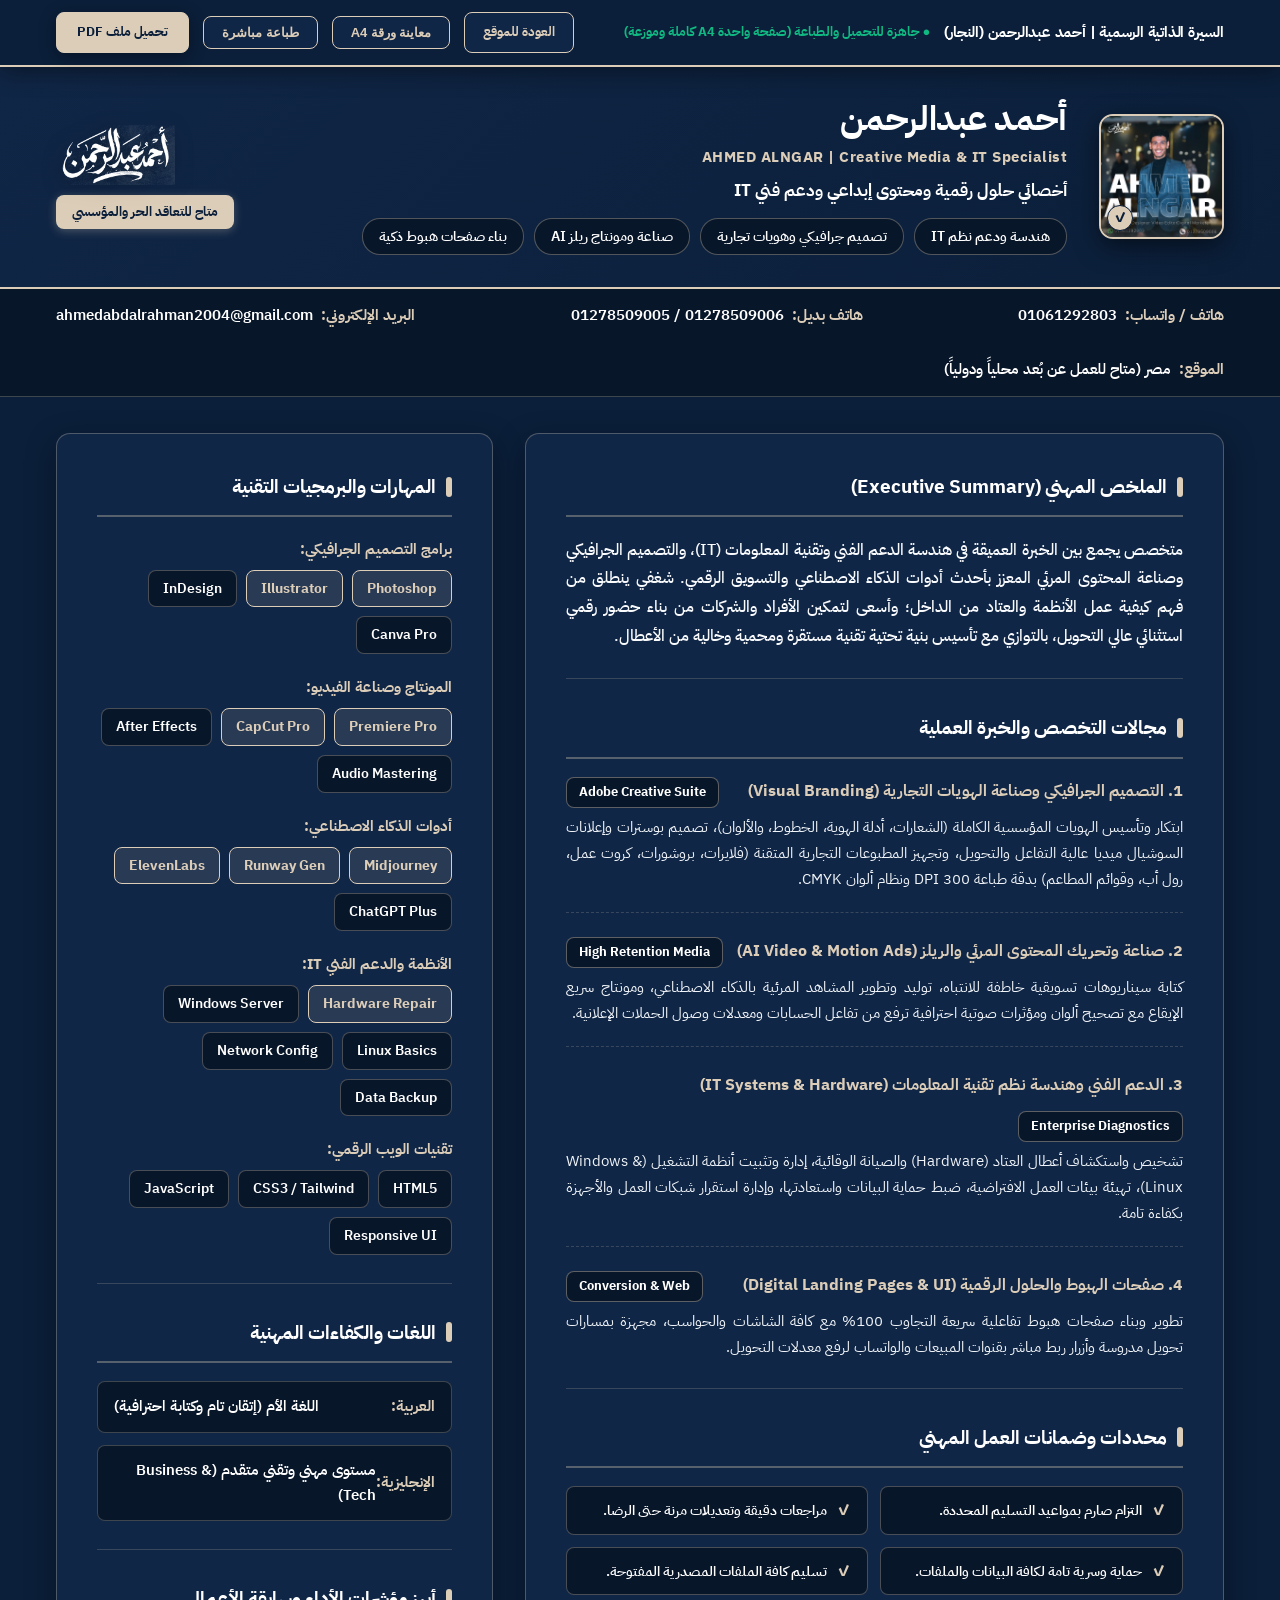
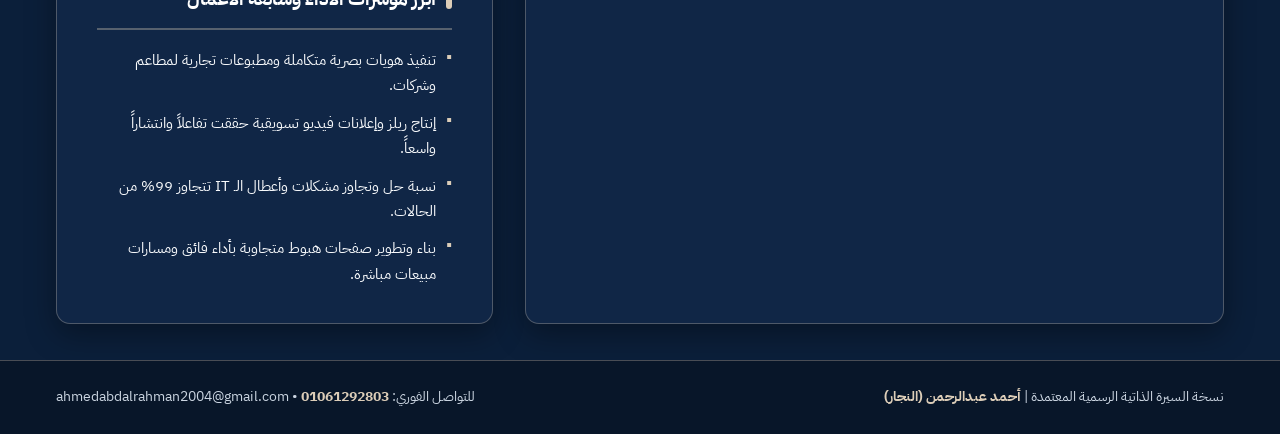
<file: cv.html>
<!DOCTYPE html>
<html lang="ar" dir="rtl">
<head>
  <meta charset="UTF-8">
  <meta name="viewport" content="width=device-width, initial-scale=1.0">
  <title>السيرة الذاتية - أحمد عبدالرحمن | Ahmed Abdalrahman CV</title>
  <link rel="preconnect" href="https://fonts.googleapis.com">
  <link rel="preconnect" href="https://fonts.gstatic.com" crossorigin>
  <link href="https://fonts.googleapis.com/css2?family=IBM+Plex+Sans+Arabic:wght@400;500;600;700;800&display=swap" rel="stylesheet">
  <style>
    /* ==========================================================================
       CSS Variables & Theme Definitions (Navy, Warm Beige, Off-White, Neon Cyan)
       ========================================================================== */
    :root {
      --bg-dark: #071324;
      --bg-surface: #0B1F3A;
      --bg-card: #102646;
      --bg-elevated: #081629;
      --accent-gold: #DCCDB8;
      --accent-gold-soft: rgba(220, 205, 184, 0.35);
      --accent-gold-subtle: rgba(220, 205, 184, 0.15);
      --accent-cyan: #38BDF8;
      --accent-cyan-soft: rgba(56, 189, 248, 0.2);
      --accent-green: #10B981;
      --text-primary: #FFFFFF;
      --text-secondary: #E2E8F0;
      --text-muted: #CBD5E1;
      --border-card: 1px solid rgba(220, 205, 184, 0.3);
      --border-accent: 2px solid #DCCDB8;
      --radius-sm: 8px;
      --radius-md: 14px;
      --radius-lg: 20px;
      --shadow-card: 0 8px 32px rgba(0, 0, 0, 0.45);
      --shadow-glow: 0 0 25px rgba(220, 205, 184, 0.15);
      --font-main: 'IBM Plex Sans Arabic', -apple-system, BlinkMacSystemFont, 'Segoe UI', Roboto, sans-serif;
    }

    * {
      box-sizing: border-box;
      margin: 0;
      padding: 0;
      -webkit-print-color-adjust: exact !important;
      print-color-adjust: exact !important;
    }

    html {
      background-color: var(--bg-dark);
      color: var(--text-secondary);
      font-family: var(--font-main);
      direction: rtl;
      text-align: right;
    }

    body {
      background-color: var(--bg-surface);
      color: var(--text-secondary);
      line-height: 1.75;
      font-size: 15px;
      min-height: 100vh;
      display: flex;
      flex-direction: column;
      align-items: stretch;
      justify-content: flex-start;
      margin: 0;
      padding: 0;
      overflow-x: hidden;
    }

    /* ==========================================================================
       Top Navigation Toolbar (Screen Only)
       ========================================================================== */
    .screen-toolbar {
      width: 100%;
      background: var(--bg-surface);
      border-bottom: 2px solid var(--accent-gold);
      padding: 12px 3.5rem;
      display: flex;
      justify-content: space-between;
      align-items: center;
      position: sticky;
      top: 0;
      z-index: 1000;
      box-shadow: 0 4px 24px rgba(0, 0, 0, 0.45);
      backdrop-filter: blur(12px);
    }
    .toolbar-right, .toolbar-left {
      display: flex;
      align-items: center;
      gap: 14px;
      flex-wrap: wrap;
    }
    .toolbar-title {
      color: var(--text-primary);
      font-size: 15px;
      font-weight: 800;
      letter-spacing: -0.2px;
    }
    .toolbar-status {
      color: var(--accent-green);
      font-size: 13px;
      font-weight: 700;
      display: flex;
      align-items: center;
      gap: 6px;
    }
    .btn-tool {
      background: var(--bg-card);
      color: var(--accent-gold);
      border: 1px solid var(--accent-gold);
      padding: 8px 18px;
      border-radius: var(--radius-sm);
      font-size: 13px;
      font-weight: 700;
      cursor: pointer;
      text-decoration: none;
      display: inline-flex;
      align-items: center;
      gap: 6px;
      transition: all 0.25s ease;
    }
    .btn-tool:hover {
      background: var(--accent-gold);
      color: var(--bg-surface);
      box-shadow: 0 4px 14px rgba(220, 205, 184, 0.25);
    }
    .btn-download-primary {
      background: var(--accent-gold);
      color: var(--bg-surface);
      border: 1px solid var(--accent-gold);
      padding: 8px 20px;
      border-radius: var(--radius-sm);
      font-size: 13px;
      font-weight: 800;
      text-decoration: none;
      display: inline-flex;
      align-items: center;
      gap: 6px;
      box-shadow: 0 4px 16px rgba(0, 0, 0, 0.35);
      transition: all 0.25s ease;
    }
    .btn-download-primary:hover {
      background: #FFFFFF;
      color: var(--bg-surface);
      transform: translateY(-1.5px);
      box-shadow: 0 6px 20px rgba(255, 255, 255, 0.3);
    }

    /* ==========================================================================
       Master Container: 100% Full-Screen Edge-to-Edge Digital Portfolio / CV
       ========================================================================== */
    .a4-page {
      width: 100% !important;
      max-width: 100% !important;
      min-height: calc(100vh - 65px);
      margin: 0 !important;
      background: var(--bg-surface);
      border: none !important;
      border-radius: 0 !important;
      display: flex;
      flex-direction: column;
      justify-content: space-between;
      box-shadow: none !important;
      overflow-x: hidden;
      position: relative;
      flex: 1;
      transition: all 0.3s ease;
    }

    /* Optional A4 Print Sheet Preview Mode for Screen */
    body.a4-preview-mode {
      background-color: var(--bg-dark);
      align-items: center;
    }
    body.a4-preview-mode .a4-page {
      width: 210mm !important;
      max-width: 210mm !important;
      min-height: 295.5mm !important;
      max-height: 295.5mm !important;
      margin: 16px auto !important;
      border-radius: var(--radius-sm) !important;
      border: var(--border-card) !important;
      box-shadow: var(--shadow-card) !important;
      font-size: 11px !important;
      line-height: 1.55 !important;
      flex: none;
    }

    /* ==========================================================================
       1. Top Executive Header with Photo & Calligraphy (Edge-to-Edge)
       ========================================================================== */
    .header-banner {
      background: linear-gradient(135deg, var(--bg-card) 0%, var(--bg-surface) 100%);
      border-bottom: 2.5px solid var(--accent-gold);
      padding: 2rem 3.5rem;
      display: flex;
      justify-content: space-between;
      align-items: center;
      gap: 2rem;
      width: 100%;
      flex-shrink: 0;
    }
    .header-main-group {
      display: flex;
      align-items: center;
      gap: 2rem;
    }
    
    /* 100% Full-Display Square Portrait Card matching the 1024x1024 photo */
    .portrait-card {
      position: relative;
      width: 125px;
      height: 125px;
      aspect-ratio: 1 / 1;
      border-radius: var(--radius-md);
      overflow: hidden;
      border: 2.5px solid var(--accent-gold);
      background: var(--bg-elevated);
      box-shadow: 0 8px 24px rgba(0, 0, 0, 0.5);
      flex-shrink: 0;
      transition: transform 0.3s ease, box-shadow 0.3s ease;
    }
    .portrait-card:hover {
      transform: scale(1.02);
      box-shadow: 0 10px 28px rgba(220, 205, 184, 0.35);
    }
    .portrait-card img {
      width: 100%;
      height: 100%;
      object-fit: cover;
      object-position: center center;
      display: block;
    }
    .verified-badge {
      position: absolute;
      bottom: 6px;
      left: 6px;
      width: 26px;
      height: 26px;
      border-radius: 50%;
      background: var(--accent-gold);
      color: var(--bg-surface);
      font-size: 14px;
      font-weight: 900;
      display: flex;
      align-items: center;
      justify-content: center;
      border: 1.5px solid var(--bg-surface);
      box-shadow: 0 2px 6px rgba(0, 0, 0, 0.4);
    }

    .header-info h1 {
      font-size: 34px;
      font-weight: 800;
      color: #FFFFFF;
      margin-bottom: 4px;
      letter-spacing: -0.3px;
      line-height: 1.2;
    }
    .header-info .sub-name {
      font-size: 15px;
      font-weight: 700;
      color: var(--accent-gold);
      margin-bottom: 6px;
      letter-spacing: 0.5px;
    }
    .header-info h2 {
      font-size: 17px;
      font-weight: 700;
      color: #FFFFFF;
      margin-bottom: 12px;
    }
    .header-badges {
      display: flex;
      gap: 10px;
      flex-wrap: wrap;
    }
    .badge {
      background: var(--bg-elevated);
      border: 1px solid var(--accent-gold-soft);
      color: #FFFFFF;
      padding: 6px 16px;
      border-radius: 18px;
      font-size: 13.5px;
      font-weight: 600;
      transition: all 0.2s ease;
    }
    .badge:hover {
      border-color: var(--accent-gold);
      color: #FFFFFF;
      background: rgba(220, 205, 184, 0.15);
    }
    
    .header-logo-group {
      text-align: left;
      flex-shrink: 0;
      display: flex;
      flex-direction: column;
      align-items: flex-end;
      gap: 10px;
    }
    .header-logo-group img {
      height: 60px;
      width: auto;
      filter: drop-shadow(0 3px 10px rgba(0, 0, 0, 0.5));
    }
    .status-pill {
      font-size: 12.5px;
      font-weight: 700;
      color: var(--bg-surface);
      background: var(--accent-gold);
      padding: 6px 16px;
      border-radius: var(--radius-sm);
      display: inline-block;
      box-shadow: 0 2px 10px rgba(220, 205, 184, 0.3);
    }
    
    /* ==========================================================================
       2. Quick Contact Coordinates Strip (Edge-to-Edge)
       ========================================================================== */
    .contact-bar {
      background: var(--bg-elevated);
      border-bottom: 1px solid rgba(220, 205, 184, 0.25);
      padding: 14px 3.5rem;
      display: flex;
      justify-content: space-between;
      align-items: center;
      flex-wrap: wrap;
      gap: 1.75rem;
      font-size: 14.5px;
      color: #E2E8F0;
      width: 100%;
      flex-shrink: 0;
    }
    .contact-item {
      display: flex;
      align-items: center;
      gap: 8px;
    }
    .contact-item strong {
      color: var(--accent-gold);
      font-weight: 800;
    }
    .contact-item span {
      color: #FFFFFF;
      font-weight: 600;
    }

    /* ==========================================================================
       3. Main Content: 100% Full Width Edge-to-Edge Continuous Flow
       ========================================================================== */
    .cv-body {
      display: grid;
      grid-template-columns: 1.6fr 1fr;
      align-items: stretch;
      flex: 1;
      padding: 2.25rem 3.5rem;
      gap: 2rem;
      background: var(--bg-surface);
      width: 100%;
    }
    
    /* Primary & Secondary Columns: Full Expansion */
    .col-main,
    .col-side {
      background: var(--bg-card);
      border: var(--border-card);
      border-radius: var(--radius-md);
      padding: 2.25rem 2.5rem;
      display: flex;
      flex-direction: column;
      gap: 2rem;
      box-shadow: 0 10px 30px rgba(0, 0, 0, 0.35);
      height: 100%;
    }
    
    /* Seamless Section Blocks */
    .section-block {
      background: transparent;
      border: none;
      border-radius: 0;
      padding: 0;
      box-shadow: none;
      display: flex;
      flex-direction: column;
    }
    .section-block:not(:last-child) {
      padding-bottom: 1.75rem;
      border-bottom: 1px solid rgba(220, 205, 184, 0.2);
    }

    .section-title {
      font-size: 19px;
      font-weight: 800;
      color: #FFFFFF;
      margin-bottom: 1.15rem;
      padding-bottom: 0.75rem;
      border-bottom: 2px solid var(--accent-gold-soft);
      display: flex;
      align-items: center;
      gap: 10px;
      flex-shrink: 0;
    }
    .section-title::before {
      content: '';
      display: inline-block;
      width: 6px;
      height: 20px;
      background: var(--accent-gold);
      border-radius: 3px;
    }
    
    /* Summary Paragraph: Large, Crisp, High Contrast */
    .summary-text {
      font-size: 15.5px;
      color: #F8FAFC;
      line-height: 1.85;
      text-align: justify;
      font-weight: 500;
    }
    
    /* Experience Cards */
    .expertise-list {
      display: flex;
      flex-direction: column;
      gap: 1.5rem;
    }
    .item-card {
      padding-bottom: 1.25rem;
      border-bottom: 1px dashed rgba(220, 205, 184, 0.2);
    }
    .item-card:last-child {
      border-bottom: none;
      padding-bottom: 0;
    }
    .item-header {
      display: flex;
      justify-content: space-between;
      align-items: baseline;
      margin-bottom: 6px;
      gap: 12px;
      flex-wrap: wrap;
    }
    .item-title {
      font-size: 16px;
      font-weight: 800;
      color: var(--accent-gold);
    }
    .item-meta {
      font-size: 13px;
      color: #FFFFFF;
      background: var(--bg-elevated);
      border: 1px solid rgba(220, 205, 184, 0.4);
      padding: 3px 12px;
      border-radius: var(--radius-sm);
      font-weight: 700;
      white-space: nowrap;
    }
    .item-desc {
      font-size: 14.5px;
      color: #F1F5F9;
      line-height: 1.8;
      text-align: justify;
    }
    
    /* Skills Clouds: Clear Prominent Chips */
    .skills-group {
      margin-bottom: 1.25rem;
    }
    .skills-group:last-child {
      margin-bottom: 0;
    }
    .skills-group-title {
      font-size: 15px;
      font-weight: 800;
      color: var(--accent-gold);
      margin-bottom: 8px;
    }
    .skills-tags {
      display: flex;
      flex-wrap: wrap;
      gap: 9px;
      justify-content: flex-start;
    }
    .skill-tag {
      font-size: 13.5px;
      background: var(--bg-elevated);
      color: #FFFFFF;
      border: 1px solid rgba(220, 205, 184, 0.3);
      padding: 6px 14px;
      border-radius: var(--radius-sm);
      font-weight: 600;
      transition: all 0.2s ease;
    }
    .skill-tag:hover {
      border-color: var(--accent-gold);
      color: #FFFFFF;
      background: rgba(220, 205, 184, 0.15);
      transform: translateY(-1px);
    }
    .skill-tag.accent {
      border-color: var(--accent-gold);
      color: var(--accent-gold);
      font-weight: 800;
      background: rgba(220, 205, 184, 0.12);
    }

    /* Languages & Competencies */
    .lang-row {
      display: flex;
      flex-direction: column;
      gap: 12px;
    }
    .lang-item {
      display: flex;
      justify-content: space-between;
      align-items: center;
      background: var(--bg-elevated);
      border: 1px solid rgba(220, 205, 184, 0.25);
      padding: 12px 16px;
      border-radius: var(--radius-sm);
      font-size: 14.5px;
    }
    .lang-name {
      color: var(--accent-gold);
      font-weight: 800;
    }
    .lang-level {
      color: #FFFFFF;
      font-weight: 600;
    }

    /* Feature Highlights List */
    .feature-list {
      list-style: none;
      display: flex;
      flex-direction: column;
      gap: 12px;
    }
    .feature-list li {
      font-size: 14.5px;
      color: #F8FAFC;
      line-height: 1.75;
      display: flex;
      align-items: flex-start;
      gap: 10px;
    }
    .feature-list li::before {
      content: '▪';
      color: var(--accent-gold);
      font-size: 16px;
      line-height: 1.2;
      flex-shrink: 0;
    }

    /* Bottom Guarantees */
    .guarantees-grid {
      display: grid;
      grid-template-columns: 1fr 1fr;
      gap: 12px;
    }
    .guarantee-box {
      background: var(--bg-elevated);
      border: 1px solid rgba(220, 205, 184, 0.3);
      padding: 12px 16px;
      border-radius: var(--radius-sm);
      font-size: 14px;
      color: #FFFFFF;
      display: flex;
      align-items: center;
      gap: 10px;
      font-weight: 600;
      line-height: 1.5;
    }
    .guarantee-box::before {
      content: '✓';
      color: var(--accent-gold);
      font-weight: 900;
      font-size: 15px;
      flex-shrink: 0;
    }
    
    /* ==========================================================================
       4. Bottom Footer Seal (Edge-to-Edge)
       ========================================================================== */
    .cv-footer {
      background: var(--bg-elevated);
      border-top: 1.5px solid rgba(220, 205, 184, 0.3);
      padding: 1.5rem 3.5rem;
      display: flex;
      justify-content: space-between;
      align-items: center;
      font-size: 14px;
      color: #CBD5E1;
      width: 100%;
      flex-shrink: 0;
    }
    .cv-footer strong {
      color: var(--accent-gold);
    }

    /* ==========================================================================
       Media Queries: Responsive Breakdown for Screens
       ========================================================================== */
    @media screen and (max-width: 992px) {
      .screen-toolbar {
        padding: 10px 1rem;
      }
      .a4-page {
        width: 100% !important;
        max-width: 100% !important;
        margin: 0 !important;
      }
      .header-banner {
        flex-direction: column;
        align-items: center;
        text-align: center;
        gap: 1.25rem;
        padding: 1.5rem 1.25rem;
      }
      .header-main-group {
        flex-direction: column;
        text-align: center;
        gap: 1rem;
      }
      .header-badges {
        justify-content: center;
      }
      .header-logo-group {
        align-items: center;
      }
      .contact-bar {
        flex-direction: column;
        align-items: flex-start;
        padding: 1rem 1.25rem;
        gap: 0.75rem;
      }
      .cv-body {
        grid-template-columns: 1fr;
        gap: 1.25rem;
        padding: 1.25rem;
      }
      .col-main, .col-side {
        gap: 1.25rem;
        padding: 1.25rem;
      }
      .guarantees-grid {
        grid-template-columns: 1fr;
      }
      .cv-footer {
        flex-direction: column;
        gap: 6px;
        text-align: center;
        padding: 1.25rem 1rem;
      }
    }

    /* ==========================================================================
       Print Optimization: Guaranteed Exact Single A4 Page (210mm x 297mm)
       ========================================================================== */
    @media print {
      @page {
        size: A4 portrait;
        margin: 0;
      }
      html, body {
        width: 210mm !important;
        height: 297mm !important;
        max-height: 297mm !important;
        margin: 0 !important;
        padding: 0 !important;
        overflow: hidden !important;
        background: var(--bg-surface) !important;
        font-size: 11px !important;
        line-height: 1.5 !important;
      }
      .screen-toolbar {
        display: none !important;
      }
      .a4-page {
        margin: 0 !important;
        padding: 0 !important;
        box-shadow: none !important;
        border-radius: 0 !important;
        border: none !important;
        width: 210mm !important;
        max-width: 210mm !important;
        height: 295.5mm !important;
        max-height: 295.5mm !important;
        overflow: hidden !important;
        page-break-after: avoid !important;
        page-break-inside: avoid !important;
      }
      .header-banner {
        padding: 12px 20px !important;
        gap: 14px !important;
      }
      .portrait-card {
        width: 90px !important;
        height: 90px !important;
      }
      .header-info h1 {
        font-size: 21px !important;
        margin-bottom: 1px !important;
      }
      .header-info .sub-name {
        font-size: 10.5px !important;
        margin-bottom: 3px !important;
      }
      .header-info h2 {
        font-size: 11px !important;
        margin-bottom: 5px !important;
      }
      .badge {
        padding: 2px 7px !important;
        font-size: 8.5px !important;
      }
      .header-logo-group img {
        height: 44px !important;
      }
      .contact-bar {
        padding: 5px 20px !important;
        font-size: 9px !important;
        gap: 8px !important;
      }
      .cv-body {
        display: grid !important;
        grid-template-columns: 1.75fr 1fr !important;
        grid-template-rows: 1fr !important;
        align-items: stretch !important;
        gap: 10px !important;
        padding: 8px 16px 6px 16px !important;
      }
      .col-main, .col-side {
        background: var(--bg-card) !important;
        padding: 8px 10px !important;
        gap: 7px !important;
      }
      .section-block {
        padding: 0 !important;
      }
      .section-block:not(:last-child) {
        padding-bottom: 6px !important;
        border-bottom: 1px solid rgba(220, 205, 184, 0.2) !important;
      }
      .section-title {
        font-size: 10.5px !important;
        margin-bottom: 4px !important;
        padding-bottom: 2.5px !important;
      }
      .summary-text {
        font-size: 9.5px !important;
        line-height: 1.5 !important;
      }
      .expertise-list {
        gap: 4px !important;
      }
      .item-card {
        padding-bottom: 3px !important;
      }
      .item-title {
        font-size: 9.5px !important;
      }
      .item-meta {
        font-size: 8px !important;
        padding: 1px 5px !important;
      }
      .item-desc {
        font-size: 8.5px !important;
        line-height: 1.4 !important;
      }
      .skills-group {
        margin-bottom: 4px !important;
      }
      .skills-group-title {
        font-size: 8.5px !important;
        margin-bottom: 2px !important;
      }
      .skills-tags {
        gap: 4px !important;
      }
      .skill-tag {
        font-size: 8px !important;
        padding: 2px 6px !important;
      }
      .lang-row {
        gap: 3px !important;
      }
      .lang-item {
        padding: 2.5px 6px !important;
        font-size: 8px !important;
      }
      .guarantees-grid {
        grid-template-columns: 1fr 1fr !important;
        gap: 4px !important;
      }
      .guarantee-box {
        padding: 3px 6px !important;
        font-size: 8px !important;
      }
      .feature-list {
        gap: 3px !important;
      }
      .feature-list li {
        font-size: 8.5px !important;
        line-height: 1.35 !important;
      }
      .cv-footer {
        padding: 4px 20px !important;
        font-size: 8px !important;
      }
    }
  </style>
</head>
<body>

  <!-- Screen Toolbar (Only visible on web browser, hidden on print/PDF) -->
  <div class="screen-toolbar">
    <div class="toolbar-right">
      <span class="toolbar-title">السيرة الذاتية الرسمية | أحمد عبدالرحمن (النجار)</span>
      <span class="toolbar-status">● جاهزة للتحميل والطباعة (صفحة واحدة A4 كاملة وموزعة)</span>
    </div>
    <div class="toolbar-left">
      <a href="index.html" class="btn-tool">العودة للموقع</a>
      <button id="viewToggleBtn" onclick="toggleLayoutMode()" class="btn-tool" title="تبديل العرض بين مقاس الشاشة الواسعة ومقاس ورقة A4">معاينة ورقة A4</button>
      <button onclick="window.print()" class="btn-tool">طباعة مباشرة</button>
      <a href="assets/Ahmed_Abdalrahman_CV.pdf" download="Ahmed_Abdalrahman_CV.pdf" class="btn-download-primary">تحميل ملف PDF</a>
    </div>
  </div>

  <!-- Master A4 Digital Portfolio / CV Sheet Container -->
  <div class="a4-page">
    
    <!-- 1. Top Executive Header with Photo & Calligraphy -->
    <header class="header-banner">
      <div class="header-main-group">
        <!-- 100% Full-Display Square Portrait Card matching the 1024x1024 photo -->
        <div class="portrait-card">
          <img src="assets/ahmed_cv_photo.jpg" alt="أحمد عبدالرحمن">
          <span class="verified-badge" title="حساب موثق رسمي">✓</span>
        </div>

        <div class="header-info">
          <h1>أحمد عبدالرحمن</h1>
          <div class="sub-name">AHMED ALNGAR | Creative Media &amp; IT Specialist</div>
          <h2>أخصائي حلول رقمية ومحتوى إبداعي ودعم فني IT</h2>
          <div class="header-badges">
            <span class="badge">هندسة ودعم نظم IT</span>
            <span class="badge">تصميم جرافيكي وهويات تجارية</span>
            <span class="badge">صناعة ومونتاج ريلز AI</span>
            <span class="badge">بناء صفحات هبوط ذكية</span>
          </div>
        </div>
      </div>

      <div class="header-logo-group">
        <img src="assets/ahmed_calligraphy.png" alt="أحمد عبدالرحمن">
        <span class="status-pill">متاح للتعاقد الحر والمؤسسي</span>
      </div>
    </header>

    <!-- 2. Contact Coordinates Strip (No Emojis) -->
    <div class="contact-bar">
      <div class="contact-item">
        <strong>هاتف / واتساب:</strong>
        <span>01061292803</span>
      </div>
      <div class="contact-item">
        <strong>هاتف بديل:</strong>
        <span>01278509006 / 01278509005</span>
      </div>
      <div class="contact-item">
        <strong>البريد الإلكتروني:</strong>
        <span>ahmedabdalrahman2004@gmail.com</span>
      </div>
      <div class="contact-item">
        <strong>الموقع:</strong>
        <span>مصر (متاح للعمل عن بُعد محلياً ودولياً)</span>
      </div>
    </div>

    <!-- 3. Main Content Wrapper: CSS Grid with Auto-Stretching -->
    <div class="cv-body">
      
      <!-- Primary Column (Right in RTL - 64%): Executive Summary, Expertise & Guarantees -->
      <div class="col-main">
        
        <!-- Summary Section -->
        <section class="section-block">
          <h3 class="section-title">الملخص المهني (Executive Summary)</h3>
          <p class="summary-text">
            متخصص يجمع بين الخبرة العميقة في هندسة الدعم الفني وتقنية المعلومات (IT)، والتصميم الجرافيكي وصناعة المحتوى المرئي المعزز بأحدث أدوات الذكاء الاصطناعي والتسويق الرقمي. شغفي ينطلق من فهم كيفية عمل الأنظمة والعتاد من الداخل؛ وأسعى لتمكين الأفراد والشركات من بناء حضور رقمي استثنائي عالي التحويل، بالتوازي مع تأسيس بنية تحتية تقنية مستقرة ومحمية وخالية من الأعطال.
          </p>
        </section>

        <!-- Core Areas of Expertise -->
        <section class="section-block">
          <h3 class="section-title">مجالات التخصص والخبرة العملية</h3>
          <div class="expertise-list">
            <div class="item-card">
              <div class="item-header">
                <span class="item-title">1. التصميم الجرافيكي وصناعة الهويات التجارية (Visual Branding)</span>
                <span class="item-meta">Adobe Creative Suite</span>
              </div>
              <p class="item-desc">
                ابتكار وتأسيس الهويات المؤسسية الكاملة (الشعارات، أدلة الهوية، الخطوط، والألوان)، تصميم بوسترات وإعلانات السوشيال ميديا عالية التفاعل والتحويل، وتجهيز المطبوعات التجارية المتقنة (فلايرات، بروشورات، كروت عمل، رول أب، وقوائم المطاعم) بدقة طباعة 300 DPI ونظام ألوان CMYK.
              </p>
            </div>

            <div class="item-card">
              <div class="item-header">
                <span class="item-title">2. صناعة وتحريك المحتوى المرئي والريلز (AI Video &amp; Motion Ads)</span>
                <span class="item-meta">High Retention Media</span>
              </div>
              <p class="item-desc">
                كتابة سيناريوهات تسويقية خاطفة للانتباه، توليد وتطوير المشاهد المرئية بالذكاء الاصطناعي، ومونتاج سريع الإيقاع مع تصحيح ألوان ومؤثرات صوتية احترافية ترفع من تفاعل الحسابات ومعدلات وصول الحملات الإعلانية.
              </p>
            </div>

            <div class="item-card">
              <div class="item-header">
                <span class="item-title">3. الدعم الفني وهندسة نظم تقنية المعلومات (IT Systems &amp; Hardware)</span>
                <span class="item-meta">Enterprise Diagnostics</span>
              </div>
              <p class="item-desc">
                تشخيص واستكشاف أعطال العتاد (Hardware) والصيانة الوقائية، إدارة وتثبيت أنظمة التشغيل (Windows &amp; Linux)، تهيئة بيئات العمل الافتراضية، ضبط حماية البيانات واستعادتها، وإدارة استقرار شبكات العمل والأجهزة بكفاءة تامة.
              </p>
            </div>

            <div class="item-card">
              <div class="item-header">
                <span class="item-title">4. صفحات الهبوط والحلول الرقمية (Digital Landing Pages &amp; UI)</span>
                <span class="item-meta">Conversion &amp; Web</span>
              </div>
              <p class="item-desc">
                تطوير وبناء صفحات هبوط تفاعلية سريعة التجاوب 100% مع كافة الشاشات والحواسب، مجهزة بمسارات تحويل مدروسة وأزرار ربط مباشر بقنوات المبيعات والواتساب لرفع معدلات التحويل.
              </p>
            </div>
          </div>
        </section>

        <!-- Symmetrical Bottom Anchor: Professional Guarantees -->
        <section class="section-block">
          <h3 class="section-title">محددات وضمانات العمل المهني</h3>
          <div class="guarantees-grid">
            <div class="guarantee-box">التزام صارم بمواعيد التسليم المحددة.</div>
            <div class="guarantee-box">مراجعات دقيقة وتعديلات مرنة حتى الرضا.</div>
            <div class="guarantee-box">حماية وسرية تامة لكافة البيانات والملفات.</div>
            <div class="guarantee-box">تسليم كافة الملفات المصدرية المفتوحة.</div>
          </div>
        </section>

      </div>

      <!-- Secondary Column (Left in RTL - 36%): Skills, Languages & Highlights -->
      <div class="col-side">
        
        <!-- Technical Skills Stack: Full-Width Flexible Density -->
        <section class="section-block">
          <h3 class="section-title">المهارات والبرمجيات التقنية</h3>
          
          <div class="skills-group">
            <div class="skills-group-title">برامج التصميم الجرافيكي:</div>
            <div class="skills-tags">
              <span class="skill-tag accent">Photoshop</span>
              <span class="skill-tag accent">Illustrator</span>
              <span class="skill-tag">InDesign</span>
              <span class="skill-tag">Canva Pro</span>
            </div>
          </div>

          <div class="skills-group">
            <div class="skills-group-title">المونتاج وصناعة الفيديو:</div>
            <div class="skills-tags">
              <span class="skill-tag accent">Premiere Pro</span>
              <span class="skill-tag accent">CapCut Pro</span>
              <span class="skill-tag">After Effects</span>
              <span class="skill-tag">Audio Mastering</span>
            </div>
          </div>

          <div class="skills-group">
            <div class="skills-group-title">أدوات الذكاء الاصطناعي:</div>
            <div class="skills-tags">
              <span class="skill-tag accent">Midjourney</span>
              <span class="skill-tag accent">Runway Gen</span>
              <span class="skill-tag accent">ElevenLabs</span>
              <span class="skill-tag">ChatGPT Plus</span>
            </div>
          </div>

          <div class="skills-group">
            <div class="skills-group-title">الأنظمة والدعم الفني IT:</div>
            <div class="skills-tags">
              <span class="skill-tag accent">Hardware Repair</span>
              <span class="skill-tag">Windows Server</span>
              <span class="skill-tag">Linux Basics</span>
              <span class="skill-tag">Network Config</span>
              <span class="skill-tag">Data Backup</span>
            </div>
          </div>

          <div class="skills-group">
            <div class="skills-group-title">تقنيات الويب الرقمي:</div>
            <div class="skills-tags">
              <span class="skill-tag">HTML5</span>
              <span class="skill-tag">CSS3 / Tailwind</span>
              <span class="skill-tag">JavaScript</span>
              <span class="skill-tag">Responsive UI</span>
            </div>
          </div>
        </section>

        <!-- Languages & Professional Competencies -->
        <section class="section-block">
          <h3 class="section-title">اللغات والكفاءات المهنية</h3>
          <div class="lang-row">
            <div class="lang-item">
              <span class="lang-name">العربية:</span>
              <span class="lang-level">اللغة الأم (إتقان تام وكتابة احترافية)</span>
            </div>
            <div class="lang-item">
              <span class="lang-name">الإنجليزية:</span>
              <span class="lang-level">مستوى مهني وتقني متقدم (Business &amp; Tech)</span>
            </div>
          </div>
        </section>

        <!-- Symmetrical Bottom Anchor: Key Highlights & Metrics -->
        <section class="section-block">
          <h3 class="section-title">أبرز مؤشرات الأداء وسابقة الأعمال</h3>
          <ul class="feature-list">
            <li>تنفيذ هويات بصرية متكاملة ومطبوعات تجارية لمطاعم وشركات.</li>
            <li>إنتاج ريلز وإعلانات فيديو تسويقية حققت تفاعلاً وانتشاراً واسعاً.</li>
            <li>نسبة حل وتجاوز مشكلات وأعطال الـ IT تتجاوز 99% من الحالات.</li>
            <li>بناء وتطوير صفحات هبوط متجاوبة بأداء فائق ومسارات مبيعات مباشرة.</li>
          </ul>
        </section>

      </div>

    </div>

    <!-- 4. Footer Bar -->
    <footer class="cv-footer">
      <span>نسخة السيرة الذاتية الرسمية المعتمدة | <strong>أحمد عبدالرحمن (النجار)</strong></span>
      <span>للتواصل الفوري: <strong>01061292803</strong> • ahmedabdalrahman2004@gmail.com</span>
    </footer>

  </div>

  <script>
    function toggleLayoutMode() {
      document.body.classList.toggle('a4-preview-mode');
      const isA4 = document.body.classList.contains('a4-preview-mode');
      const btn = document.getElementById('viewToggleBtn');
      if (btn) {
        btn.textContent = isA4 ? 'عرض ملء الشاشة' : 'معاينة ورقة A4';
      }
    }
  </script>
</body>
</html>
</file>
